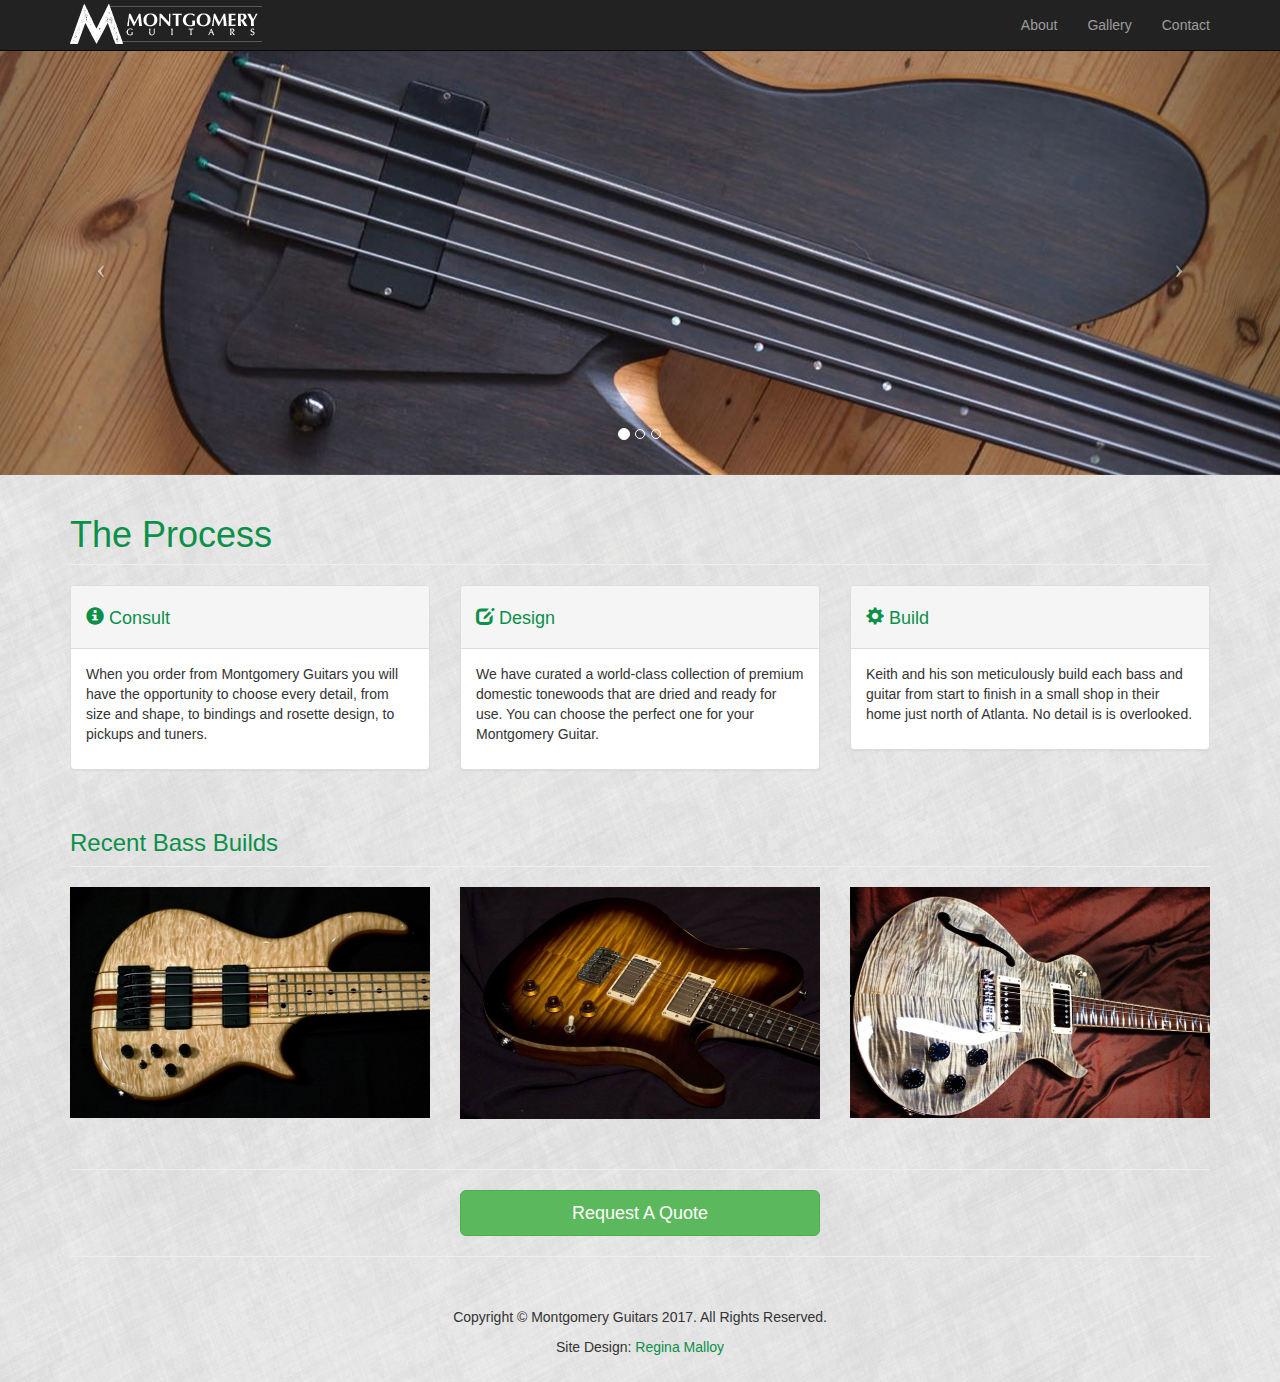
<file: index.html>
<!DOCTYPE html>
<html lang="en">

<head>
    <meta charset="utf-8">
    <meta http-equiv="X-UA-Compatible" content="IE=edge">
    <meta name="viewport" content="width=device-width, initial-scale=1">
    <meta name="description" content="Hand-crafted custom guitars and basses built to your specification.">

    <title>Montgomery Guitars : Georgia Grown</title>

    <!-- Bootstrap CSS -->
    <link href="css/bootstrap.min.css" rel="stylesheet">

    <!-- Custom CSS -->
    <link href="css/styles.css" rel="stylesheet">

    <!-- Fonts for Glyphs-->
    <link href="font-awesome/css/font-awesome.min.css" rel="stylesheet" type="text/css">
</head>

<body>

    <!-- Navigation -->
    <nav class="navbar navbar-inverse navbar-fixed-top" role="navigation">
        <div class="container">
            <!-- Logo -->
            <div class="navbar-header">
                <button type="button" class="navbar-toggle" data-toggle="collapse" data-target="#bs-example-navbar-collapse-1">
                    <span class="sr-only">Toggle navigation</span>
                    <span class="icon-bar"></span>
                    <span class="icon-bar"></span>
                    <span class="icon-bar"></span>
                </button>
                <a href="index.html"><img src="images/logo.png" alt="Montgomery Guitars"></a>
            </div>
            <!-- End Logo -->
            <!-- Page Links -->
            <div class="collapse navbar-collapse" id="bs-example-navbar-collapse-1">
                <ul class="nav navbar-nav navbar-right">
                    <li>
                        <a href="about.html">About</a>
                    </li>
                    <li>
                        <a href="gallery.html">Gallery</a>
                    </li>
                    <li>
                        <a href="contact.html">Contact</a>
                    </li>
                </ul>
            </div>
        </div>
        <!-- /.container -->
    </nav>
   <!-- End Navigation -->

    <!-- Header Carousel -->
    <header id="myCarousel" class="carousel slide">
        <!-- Indicators -->
        <ol class="carousel-indicators">
            <li data-target="#myCarousel" data-slide-to="0" class="active"></li>
            <li data-target="#myCarousel" data-slide-to="1"></li>
            <li data-target="#myCarousel" data-slide-to="2"></li>
        </ol>

        <!-- Wrapper for slides -->
        <div class="carousel-inner">
            <div class="item active">
                <div class="fill" style="background-image:url('images/CarouselBassOne.jpg');"></div>
                
            </div>
            <div class="item">
                <div class="fill" style="background-image:url('images/CarouselBassTwo.jpg');"></div>
               
            </div>
            <div class="item">
                <div class="fill" style="background-image:url('images/CarouselBassThree.jpg');"></div>
             
            </div>
        </div>

        <!-- Controls -->
        <a class="left carousel-control" href="#myCarousel" data-slide="prev">
            <span class="icon-prev"></span>
        </a>
        <a class="right carousel-control" href="#myCarousel" data-slide="next">
            <span class="icon-next"></span>
        </a>
    </header>

    <!-- Page Content -->
    <div class="container">

        <!-- Process Section -->
        <div class="row">
            <div class="col-lg-12">
                <h1 class="page-header">The Process</h1>
            </div>
            <div class="col-md-4">
                <div class="panel panel-default">
                    <div class="panel-heading">
                        <h4><i class="glyphicon glyphicon-info-sign"></i>  Consult</h4>
                    </div>
                    <div class="panel-body">
                        <p>When you order from Montgomery Guitars you will have the opportunity to choose every detail, from size and shape, to bindings and rosette design, to pick­ups and tuners.</p>
                    </div>
                </div>
            </div>
            <div class="col-md-4">
                <div class="panel panel-default">
                    <div class="panel-heading">
                        <h4><i class="glyphicon glyphicon-edit"></i>  Design</h4>
                    </div>
                    <div class="panel-body">
                        <p>We have curated a world-class collection of premium domestic tonewoods that are dried and ready for use. You can choose the perfect one for your Montgomery Guitar.</p>
                    </div>
                </div>
            </div>
            <div class="col-md-4">
                <div class="panel panel-default">
                    <div class="panel-heading">
                        <h4><i class="glyphicon glyphicon-cog"></i>  Build</h4>
                    </div>
                    <div class="panel-body">
                        <p>Keith and his son meticulously build each bass and guitar from start to finish in a small shop in their home just north of Atlanta. No detail is is overlooked.</p>
                    </div>
                </div>
            </div>
        </div>
        <!-- End Process Section -->

        <!-- Recent Builds Section -->
        <div class="row">
            <div class="col-lg-12">
                <h3 class="page-header">Recent Bass Builds</h3>
            </div>
            <div class="col-md-4 col-sm-6">
                <a href="gallery.html#zoom">
                    <img class="img-responsive img-portfolio img-hover" src="images/GalleryOne.jpg" alt="Quilted maple 5-string bass with burgundy racing stripe">
                </a>
            </div>
            <div class="col-md-4 col-sm-6">
                <a href="gallery.html">
                    <img class="img-responsive img-portfolio img-hover" src="images/GalleryThree.jpg" alt="Tiger stripe brown electric guitar with modified sunburst effect">
                </a>
            </div>
            <div class="col-md-4 col-sm-6">
                <a href="gallery.html">
                    <img class="img-responsive img-portfolio img-hover" src="images/GalleryFive.jpg" alt="Quilted pewter maple electric guitar">
                </a>
            </div>
        </div>
        <!-- End Portfolio -->

        
        <hr>

        <!-- Call to Action Section -->
            <div class="row">
                <div class="col-md-4 col-sm-12">
                    
                </div>
                <div class="col-md-4 col-sm-12">
                    <a class="btn btn-lg btn-success btn-block" href="contact.html">Request A Quote</a>
                </div>
                <div class="col-md-4 col-sm-12">
                    
                </div>
            </div>

        <hr>

        <!-- Footer -->
        <footer>
            <div class="row text-center">
                <div class="col-lg-12">
                    <p>Copyright &copy; Montgomery Guitars 2017. All Rights Reserved.</p>
                    <p>Site Design: <a href="http://www.reginamalloy.com" target="_blank">Regina Malloy</a>
                </div>
            </div>
        </footer>

       <!-- End Footer -->
    </div>

    <!-- jQuery -->
    <script src="js/jquery.js"></script>

    <!-- Bootstrap Core JavaScript -->
    <script src="js/bootstrap.min.js"></script>

    <!-- Script for the carousel -->
    <script>
    $('.carousel').carousel({
        interval: 5000 //changes the speed
    })
    </script>

</body>

</html>
</file>
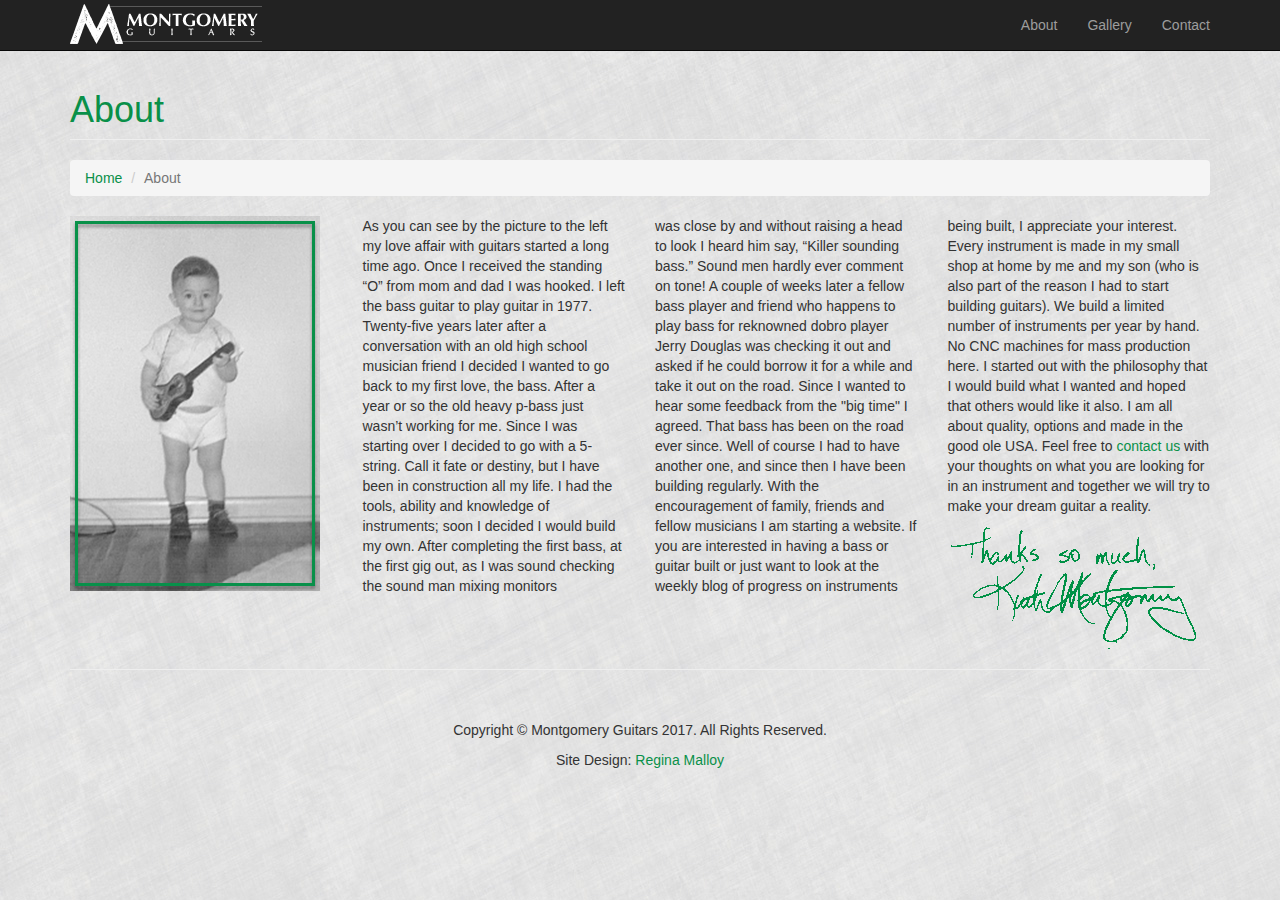
<file: about.html>
<!DOCTYPE html>
<html lang="en">

<head>

    <meta charset="utf-8">
    <meta http-equiv="X-UA-Compatible" content="IE=edge">
    <meta name="viewport" content="width=device-width, initial-scale=1">
    <meta name="description" content="Hand-crafted custom guitars and basses built to your specification.">

    <title>Montgomery Guitars : Georgia Grown</title>

    <!-- Bootstrap Core CSS -->
    <link href="css/bootstrap.min.css" rel="stylesheet">

    <!-- Custom CSS -->
    <link href="css/styles.css" rel="stylesheet">

    <!-- Custom Fonts -->
    <link href="font-awesome/css/font-awesome.min.css" rel="stylesheet" type="text/css">
</head>

<body>

    <!-- Navigation -->
    <nav class="navbar navbar-inverse navbar-fixed-top" role="navigation">
        <div class="container">
            <!-- Logo -->
            <div class="navbar-header">
                <button type="button" class="navbar-toggle" data-toggle="collapse" data-target="#bs-example-navbar-collapse-1">
                    <span class="sr-only">Toggle navigation</span>
                    <span class="icon-bar"></span>
                    <span class="icon-bar"></span>
                    <span class="icon-bar"></span>
                </button>
                <a href="index.html"><img src="images/logo.png" alt="Montgomery Guitars"></a>
            </div>
            <!-- End Logo -->
            <!-- Page Links -->
            <div class="collapse navbar-collapse" id="bs-example-navbar-collapse-1">
                <ul class="nav navbar-nav navbar-right">
                    <li>
                        <a href="about.html">About</a>
                    </li>
                    <li>
                        <a href="gallery.html">Gallery</a>
                    </li>
                    <li>
                        <a href="contact.html">Contact</a>
                    </li>
                </ul>
            </div>
        </div>
        <!-- /.container -->
    </nav>
   <!-- End Navigation -->

    <!-- Page Content -->
    <div class="container">

        <!-- Page Heading/Breadcrumbs -->
        <div class="row">
            <div class="col-lg-12">
                <h1 class="page-header">About
                </h1>
                <ol class="breadcrumb">
                    <li><a href="index.html">Home</a>
                    </li>
                    <li class="active">About</li>
                </ol>
            </div>
        </div>
        <!-- /.row -->

        <!-- Intro Content -->
        <div class="row">
            <div class="col-md-3 col-sm-2">
                <img class="img-responsive" src="images/about-Keith.jpg" alt="Keith as a baby holding a guitar">
            </div>
            <div class="col-md-3 col-sm-10">
                <p>As you can see by the picture to the left my love affair with guitars started a long time ago. Once I received the standing “O” from mom and dad I was hooked. I left the bass guitar to play guitar in 1977. Twenty-five years later after a conversation with an old high school musician friend I decided I wanted to go back to my first love, the bass. After a year or so the old heavy p-bass just wasn’t working for me. Since I was starting over I decided to go with a 5-string. Call it fate or destiny, but I have been in construction all my life. I had the tools, ability and knowledge of instruments; soon I decided I would build my own. After completing the first bass, at the first gig out, as I was sound checking the sound man mixing monitors</p>            
            </div>
            <div class="col-md-3 col-sm-12">
                <p> was close by and without raising a head to look I heard him say, “Killer sounding bass.” Sound men hardly ever comment on tone! A couple of weeks later a fellow bass player and friend who happens to play bass for reknowned dobro player Jerry Douglas was checking it out and asked if he could borrow it for a while and take it out on the road. Since I wanted to hear some feedback from the "big time" I agreed. That bass has been on the road ever since. Well of course I had to have another one, and since then I have been building regularly. With the encouragement of family, friends and fellow musicians I am starting a website. If you are interested in having a bass or guitar built or just want to look at the weekly blog of progress on instruments</p>  
            </div>
            <div class="col-md-3 col-sm-12">
                <p>being built, I appreciate your interest.
                Every instrument is made in my small shop at home by me and my son (who is also part of the reason I had to start building guitars). We build a limited number of instruments per year by hand. No CNC machines for mass production here. I started out with the philosophy that I would build what I wanted and hoped that others would like it also. I am all about quality, options and made in the good ole USA. Feel free to <a href="contact.html">contact us</a> with your thoughts on what you are looking for in an instrument and together we will try to make your dream guitar a reality.</p>
                <img src="images/keith_sign.gif" alt="Keith's Signature">
            </div>
        </div>
        <!-- /.row -->

        <hr>

        <!-- Footer -->
        <footer>
            <div class="row text-center">
                <div class="col-lg-12">
                    <p>Copyright &copy; Montgomery Guitars 2017. All Rights Reserved.</p>
                    <p>Site Design: <a href="http://www.reginamalloy.com" target="_blank">Regina Malloy</a>
                </div>
            </div>
        </footer>
       <!-- End Footer -->

    </div>
    <!-- /.container -->

    <!-- jQuery -->
    <script src="js/jquery.js"></script>

    <!-- Bootstrap Core JavaScript -->
    <script src="js/bootstrap.min.js"></script>

</body>

</html>
</file>
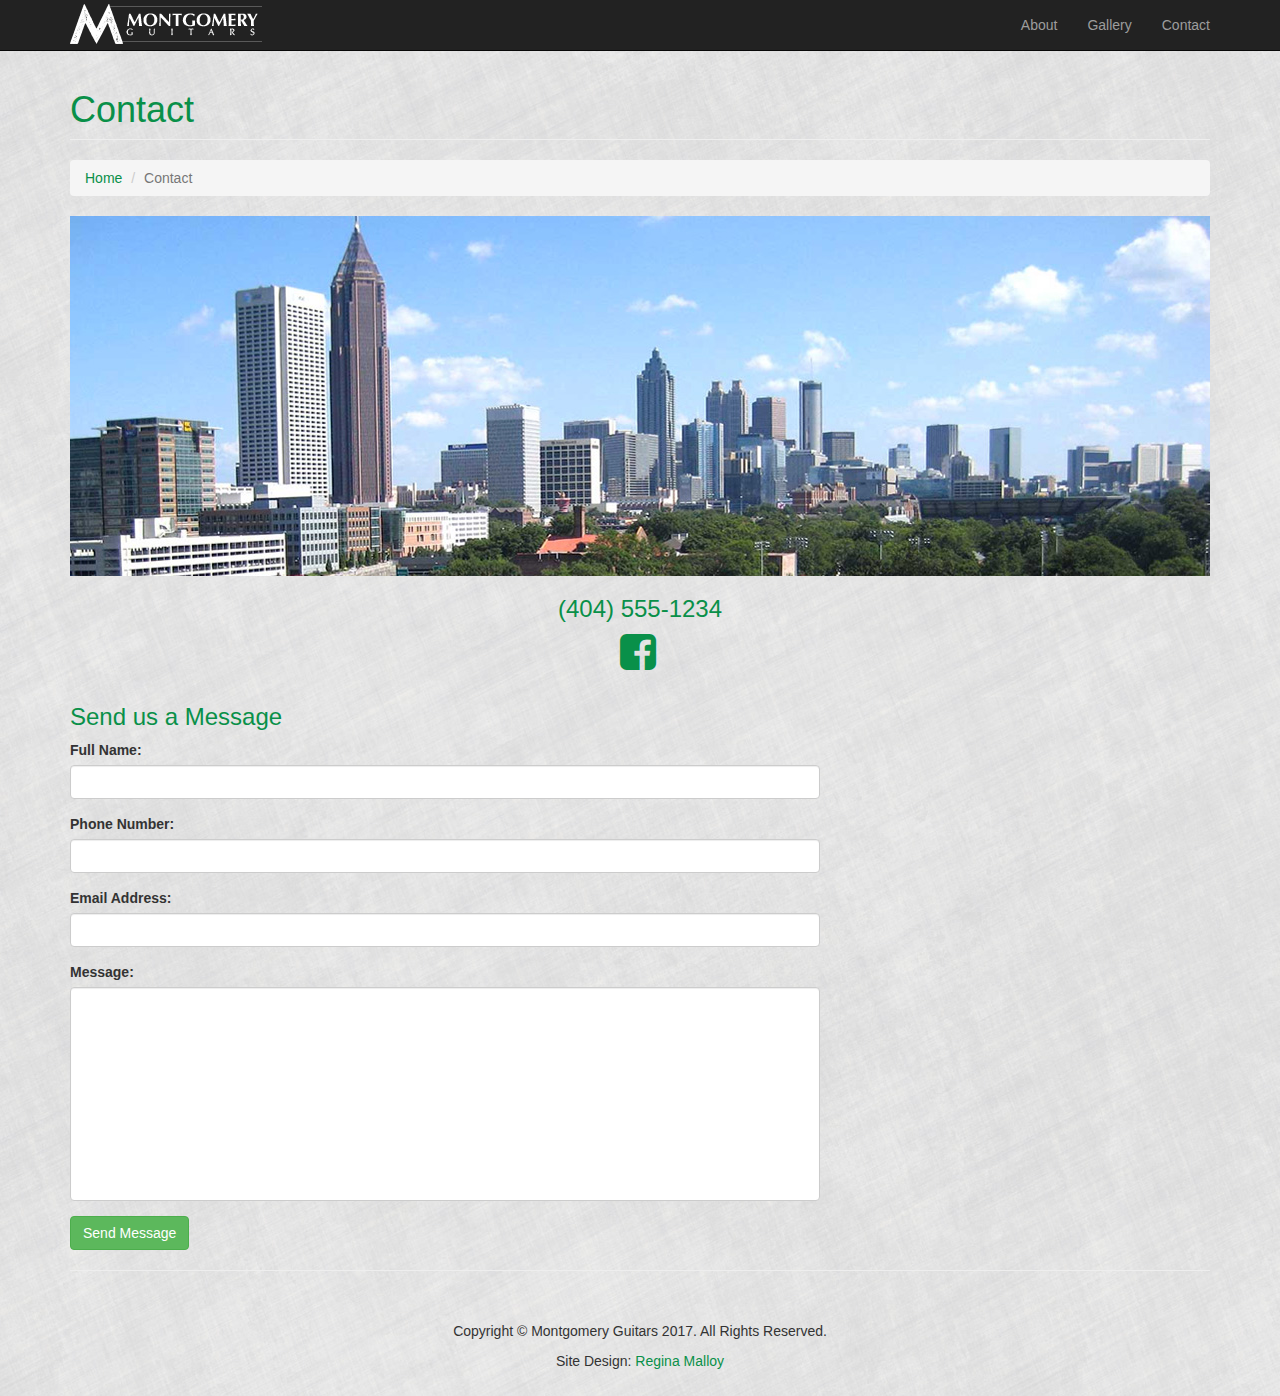
<file: contact.html>
<!DOCTYPE html>
<html lang="en">

<head>
    <meta charset="utf-8">
    <meta http-equiv="X-UA-Compatible" content="IE=edge">
    <meta name="viewport" content="width=device-width, initial-scale=1">
    <meta name="description" content="Hand-crafted custom guitars and basses built to your specification.">

    <title>Montgomery Guitars : Georgia Grown</title>

    <!-- Bootstrap Core CSS -->
    <link href="css/bootstrap.min.css" rel="stylesheet">

    <!-- Custom CSS -->
    <link href="css/styles.css" rel="stylesheet">

    <!-- Custom Fonts -->
    <link href="font-awesome/css/font-awesome.min.css" rel="stylesheet" type="text/css">
</head>

<body>

    <!-- Navigation -->
    <nav class="navbar navbar-inverse navbar-fixed-top" role="navigation">
        <div class="container">
            <!-- Logo -->
            <div class="navbar-header">
                <button type="button" class="navbar-toggle" data-toggle="collapse" data-target="#bs-example-navbar-collapse-1">
                    <span class="sr-only">Toggle navigation</span>
                    <span class="icon-bar"></span>
                    <span class="icon-bar"></span>
                    <span class="icon-bar"></span>
                </button>
                <a href="index.html"><img src="images/logo.png" alt="Montgomery Guitars"></a>
            </div>
            <!-- End Logo -->
            <!-- Page Links -->
            <div class="collapse navbar-collapse" id="bs-example-navbar-collapse-1">
                <ul class="nav navbar-nav navbar-right">
                    <li>
                        <a href="about.html">About</a>
                    </li>
                    <li>
                        <a href="gallery.html">Gallery</a>
                    </li>
                    <li>
                        <a href="contact.html">Contact</a>
                    </li>
                </ul>
            </div>
        </div>
        <!-- /.container -->
    </nav>
   <!-- End Navigation -->

    <!-- Page Content -->
    <div class="container">

        <!-- Page Heading/Breadcrumbs -->
        <div class="row">
            <div class="col-lg-12">
                <h1 class="page-header">Contact
                </h1>
                <ol class="breadcrumb">
                    <li><a href="index.html">Home</a>
                    </li>
                    <li class="active">Contact</li>
                </ol>
            </div>
        </div>
        <!-- /.row -->

        <!-- Map Area -->
        <div class="row">

            <div class="col-md-12">
        <img src="images/Atlanta-Georgia-Skyline-sm.jpg" alt="Atlanta Skyline courtesy of www.nationsonline.org; Image: Arashboz">
            </div>
            <!-- Contact Details Column -->
            <div class="col-md-12 text-center">
                <h3>(404) 555-1234</h3>
                <ul class="list-unstyled list-inline list-social-icons">
                    <li>
                        <a href="https://www.facebook.com/Montgomery-Guitars-129588413722212/"><i class="fa fa-facebook-square fa-3x"></i></a>
                    </li>
                </ul>
            </div>
        </div>
        <!-- /.row -->

        <!-- Contact Form -->
        <!-- In order to set the email address and subject line for the contact form go to the bin/contact_me.php file. -->
        <div class="row">
            <div class="col-md-8">
                <h3>Send us a Message</h3>
                <form name="sentMessage" id="contactForm" novalidate>
                    <div class="control-group form-group">
                        <div class="controls">
                            <label>Full Name:</label>
                            <input type="text" class="form-control" id="name" required data-validation-required-message="Please enter your name.">
                            <p class="help-block"></p>
                        </div>
                    </div>
                    <div class="control-group form-group">
                        <div class="controls">
                            <label>Phone Number:</label>
                            <input type="tel" class="form-control" id="phone" required data-validation-required-message="Please enter your phone number.">
                        </div>
                    </div>
                    <div class="control-group form-group">
                        <div class="controls">
                            <label>Email Address:</label>
                            <input type="email" class="form-control" id="email" required data-validation-required-message="Please enter your email address.">
                        </div>
                    </div>
                    <div class="control-group form-group">
                        <div class="controls">
                            <label>Message:</label>
                            <textarea rows="10" cols="100" class="form-control" id="message" required data-validation-required-message="Please enter your message" maxlength="999" style="resize:none"></textarea>
                        </div>
                    </div>
                    <div id="success"></div>
                    <!-- For success/fail messages -->
                    <button type="submit" class="btn btn-success">Send Message</button>
                </form>
            </div>

        </div>
        <!-- /.row -->

        <hr>

        <!-- Footer -->
        <footer>
            <div class="row text-center">
                <div class="col-lg-12">
                    <p>Copyright &copy; Montgomery Guitars 2017. All Rights Reserved.</p>
                    <p>Site Design: <a href="http://www.reginamalloy.com" target="_blank">Regina Malloy</a>
                </div>
            </div>
        </footer>

       <!-- End Footer -->

    </div>
    <!-- jQuery -->
    <script src="js/jquery.js"></script>

    <!-- Bootstrap Core JavaScript -->
    <script src="js/bootstrap.min.js"></script>

    <!-- Contact Form JavaScript -->
    <!-- Do not edit these files! In order to set the email address and subject line for the contact form go to the bin/contact_me.php file. -->
    <script src="js/jqBootstrapValidation.js"></script>
    <script src="js/contact_me.js"></script>

</body>

</html>
</file>
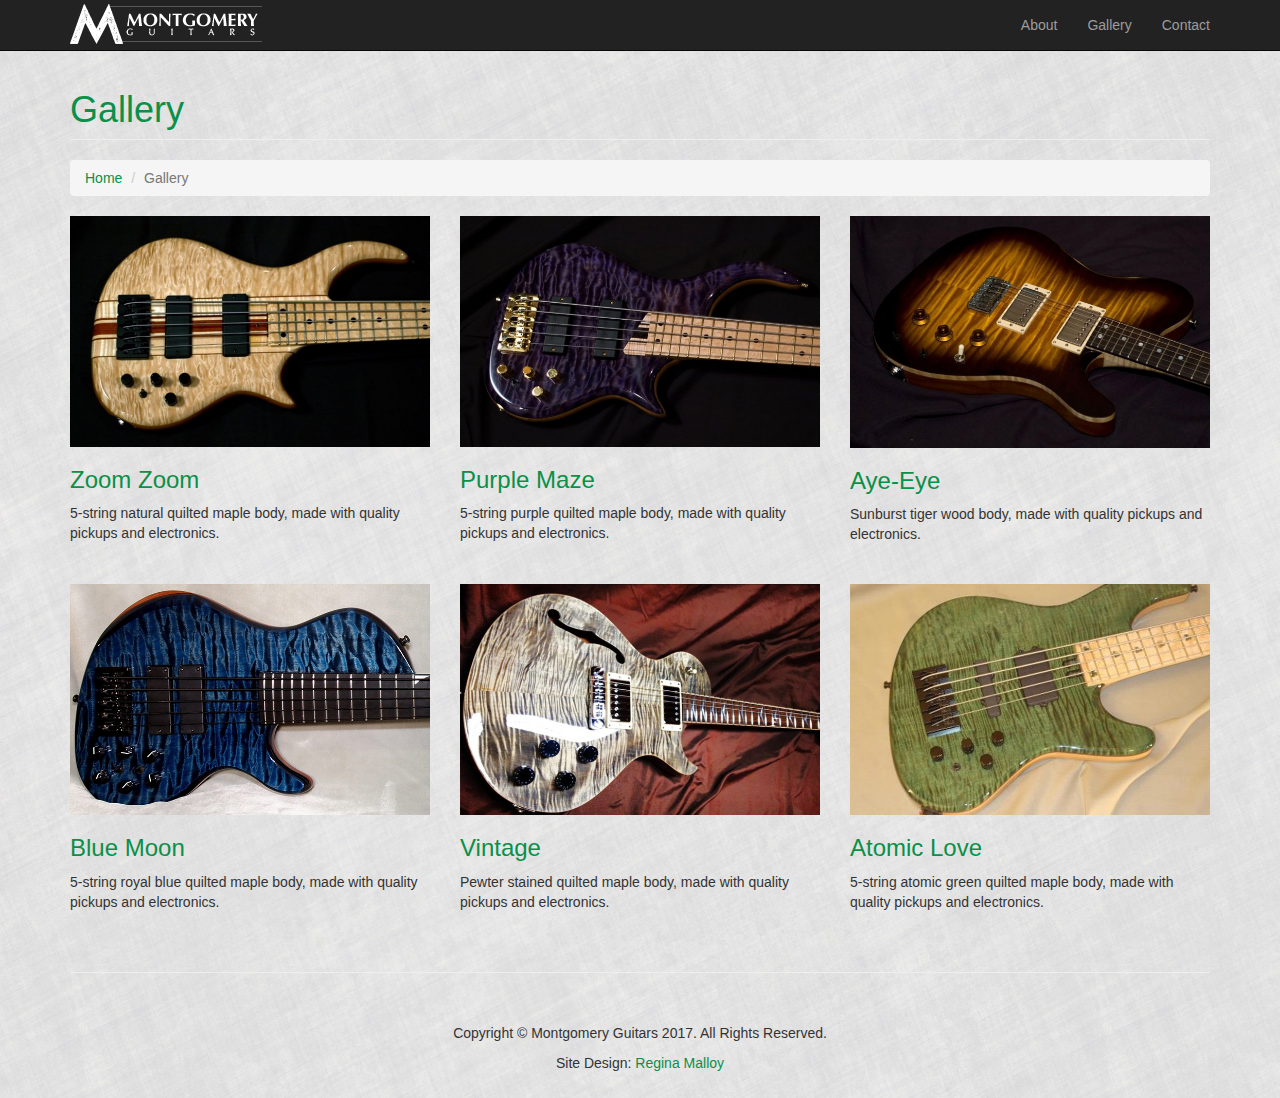
<file: gallery.html>
<!DOCTYPE html>
<html lang="en">

<head>

    <meta charset="utf-8">
    <meta http-equiv="X-UA-Compatible" content="IE=edge">
    <meta name="viewport" content="width=device-width, initial-scale=1">
    <meta name="description" content="Hand-crafted custom guitars and basses built to your specification.">

    <title>Montgomery Guitars : Georgia Grown</title>

    <!-- Bootstrap Core CSS -->
    <link href="css/bootstrap.min.css" rel="stylesheet">

    <!-- Custom CSS -->
    <link href="css/styles.css" rel="stylesheet">

    <!-- Custom Fonts -->
    <link href="font-awesome/css/font-awesome.min.css" rel="stylesheet" type="text/css">
</head>

<body>

    <!-- Navigation -->
    <nav class="navbar navbar-inverse navbar-fixed-top" role="navigation">
        <div class="container">
            <!-- Logo -->
            <div class="navbar-header">
                <button type="button" class="navbar-toggle" data-toggle="collapse" data-target="#bs-example-navbar-collapse-1">
                    <span class="sr-only">Toggle navigation</span>
                    <span class="icon-bar"></span>
                    <span class="icon-bar"></span>
                    <span class="icon-bar"></span>
                </button>
                <a href="index.html"><img src="images/logo.png" alt="Montgomery Guitars"></a>
            </div>
            <!-- End Logo -->
            <!-- Page Links -->
            <div class="collapse navbar-collapse" id="bs-example-navbar-collapse-1">
                <ul class="nav navbar-nav navbar-right">
                    <li>
                        <a href="about.html">About</a>
                    </li>
                    <li>
                        <a href="gallery.html">Gallery</a>
                    </li>
                    <li>
                        <a href="contact.html">Contact</a>
                    </li>
                </ul>
            </div>
        </div>
        <!-- /.container -->
    </nav>
   <!-- End Navigation -->

    <!-- Page Content -->
    <div class="container">

        <!-- Page Heading/Breadcrumbs -->
        <div class="row">
            <div class="col-lg-12">
                <h1 class="page-header">Gallery
                </h1>
                <ol class="breadcrumb">
                    <li><a href="index.html">Home</a>
                    </li>
                    <li class="active">Gallery</li>
                </ol>
            </div>
        </div>
        <!-- End Breadcrumbs -->

        <!-- Row 1 -->
        <div class="row">
            <div class="col-md-4 col-sm-6 col-sm-6 img-portfolio">
                <a href="#">
                    <img class="img-responsive img-hover" src="images/GalleryOne.jpg" alt="Quilted natural maple 5-string bass guitar with burgundy racing stripe">
                </a>
                <h3>
                    <a href="#">Zoom Zoom</a>
                </h3>
                <p>5-string natural quilted maple body, made with quality pickups and electronics.</p>
            </div>
            <div class="col-md-4 col-sm-6 img-portfolio">
                <a href="#">
                    <img class="img-responsive img-hover" src="images/GalleryTwo.jpg" alt="Quilted purple maple 5-string bass guitar">
                </a>
                <h3>
                    <a href="#">Purple Maze</a>
                </h3>
                <p>5-string purple quilted maple body, made with quality pickups and electronics.</p>
            </div>
            <div class="col-md-4 col-sm-6 img-portfolio">
                <a href="#">
                    <img class="img-responsive img-hover" src="images/GalleryThree.jpg" alt="Tiger stripe brown electric guitar with modified sunburst effect">
                </a>
                <h3>
                    <a href="#">Aye-Eye</a>
                </h3>
                <p>Sunburst tiger wood body, made with quality pickups and electronics.</p>
            </div>
        </div>
        <!-- End Row 1 -->

        <!-- Row 2 -->
        <div class="row">
            <div class="col-md-4 col-sm-6 img-portfolio">
                <a href="#">
                    <img class="img-responsive img-hover" src="images/GalleryFour.jpg" alt="Quilted royal blue maple 5-string bass guitar">
                </a>
                <h3>
                    <a href="#">Blue Moon</a>
                </h3>
                <p>5-string royal blue quilted maple body, made with quality pickups and electronics.</p>
            </div>
            <div class="col-md-4 col-sm-6 img-portfolio">
                <a href="#">
                    <img class="img-responsive img-hover" src="images/GalleryFive.jpg" alt="Quilted pewter maple electric guitar">
                </a>
                <h3>
                    <a href="#">Vintage</a>
                </h3>
                <p>Pewter stained quilted maple body, made with quality pickups and electronics.</p>
            </div>
            <div class="col-md-4 col-sm-6 img-portfolio">
                <a href="#">
                    <img class="img-responsive img-hover" src="images/GallerySix.jpg" alt="Quilted atomic green maple 5-string bass guitar">
                </a>
                <h3>
                    <a href="#">Atomic Love</a>
                </h3>
                <p>5-string atomic green quilted maple body, made with quality pickups and electronics.</p>
            </div>
        </div>
        <!-- End Row 2 -->
        <hr>

        <!-- Footer -->
        <footer>
            <div class="row text-center">
                <div class="col-lg-12">
                    <p>Copyright &copy; Montgomery Guitars 2017. All Rights Reserved.</p>
                    <p>Site Design: <a href="http://www.reginamalloy.com" target="_blank">Regina Malloy</a>
                </div>
            </div>
        </footer>
       <!-- End Footer -->

    </div>
    <!-- /.container -->

    <!-- jQuery -->
    <script src="js/jquery.js"></script>

    <!-- Bootstrap Core JavaScript -->
    <script src="js/bootstrap.min.js"></script>

</body>

</html>
</file>
<file: css/styles.css>
html,
body {
    height: 100%;
}

body {
    padding-top: 50px;
    background-image: url("../images/background.jpg");
}

.img-portfolio {
    margin-bottom: 30px;
}

.img-hover:hover {
    opacity: 0.8;
}

/* Home Page Carousel */

header.carousel {
    height: 50%;
}

header.carousel .item,
header.carousel .item.active,
header.carousel .carousel-inner {
    height: 100%;
}

header.carousel .fill {
    width: 100%;
    height: 100%;
    background-position: center;
    background-size: cover;
}

/* h3 Styles */

h1, h2, h3, h4, a {
    color: #099049;
}

/* Footer Styles */

footer {
    margin: 50px 0 15px 0;
}

/* Responsive Styles */

@media(max-width:991px) {
    .customer-img,
    .img-related {
        margin-bottom: 30px;
    }
}

@media(max-width:767px) {
    .img-portfolio {
        margin-bottom: 15px;
    }

    header.carousel .carousel {
        height: 70%;
    }
}
</file>
